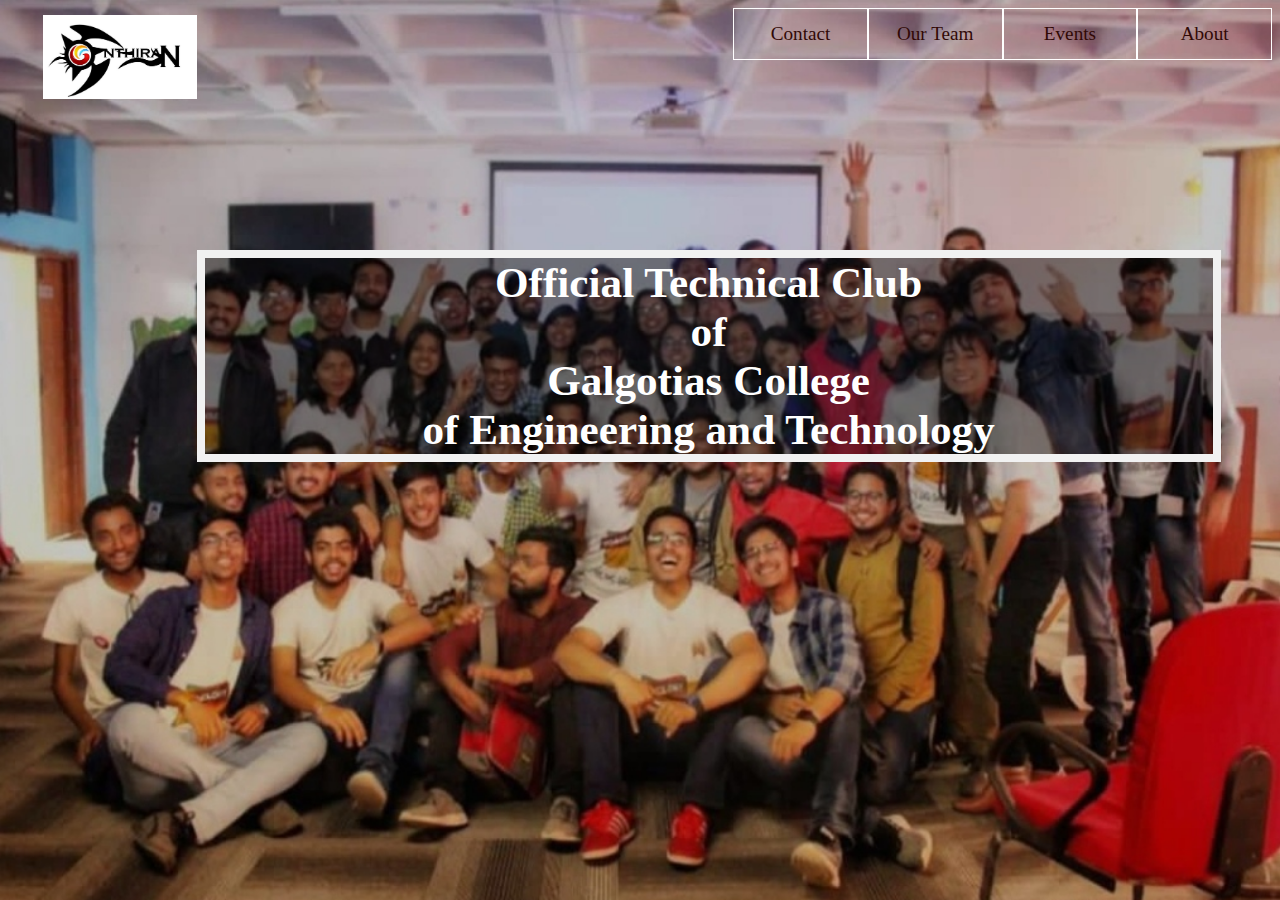
<file: main page/index.html>
<!DOCTYPE html>
<html lang="en">
<head>
<title>Team Enthiran| Official Technical Club of Galgotias College of Engineering and Technology</title>
<meta charset="utf-8">
<link rel="icon" href="images/logo_icon.png" type="image/x-icon" />
<meta name="viewport" content="width=device-width, initial-scale=1">
<link rel="stylesheet" href="style.css">
</head>
<body>
	<img class="logo" src="images/logo.jpg">
	<nav class="hor">
		<li><a href="">About</a></li>
		<li><a href="">Events</a></li>
		<li><a href="">Our Team</a></li>
		<li><a href="">Contact</a></li>
	</nav>
	<div class="dropdown">
  <button class="dropbtn"><img src="images/menu.jpeg" style="width: 5vw;"></button>
  <div class="dropdown-content">
  <a href="#">About</a>
  <a href="#">Events</a>
  <a href="#">Our Team</a>
  <a href="#">Contact</a>
  </div>
</div>
	<h1 class="center_tagline">Official Technical Club <br>of<br> Galgotias College <br>of Engineering and Technology</h1>
</body>
</html>
</file>
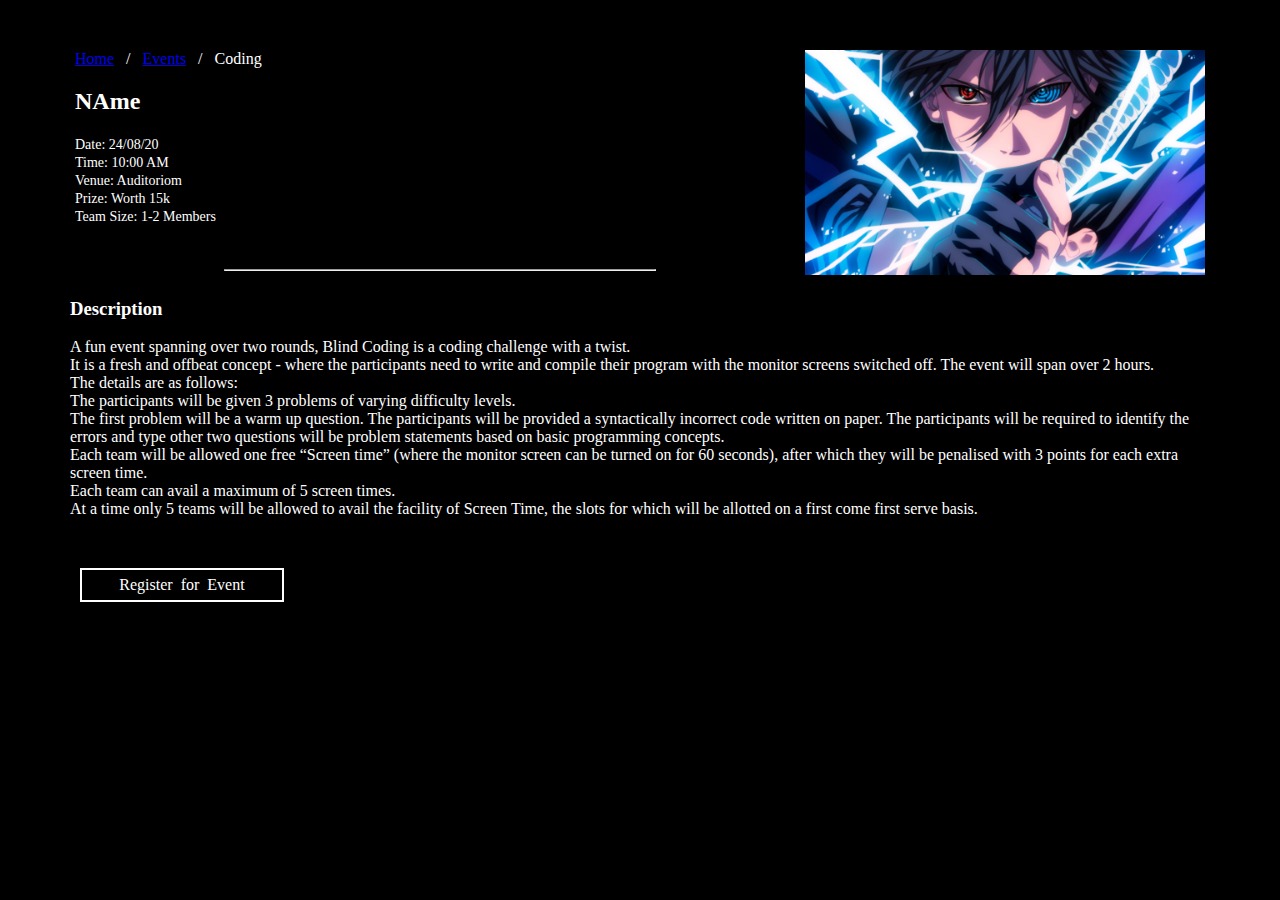
<file: Events/eventAbout.html>
<!DOCTYPE html>
<html lang="en">
<head>
    <meta charset="UTF-8">
    <meta name="viewport" content="width=device-width, initial-scale=1.0">
    <title>Document</title>
    <link rel="stylesheet" href="eventAbout.css">
</head>
<body>
    <div class="eventDescription">
        <div class="eventD">
            <div class="eventIntro">
                <div class="eventLeft">
                    <div class="eventPath">
                        <a href="#">Home</a> &nbsp;&nbsp;/&nbsp;&nbsp; <a href="#">Events</a> &nbsp;&nbsp;/&nbsp;&nbsp; Coding
                    </div>
                    <div class="eventTags">
                        <h2>NAme</h2>
                        <span>Date: 24/08/20</span><br>
                        <span>Time: 10:00 AM</span><br>
                        <span>Venue: Auditoriom</span><br>
                        <span>Prize: Worth 15k</span><br>
                        <span>Team Size: 1-2 Members</span><br>
                    </div>
                    <br><br>
                    <hr style="width:430px">
                    
                </div>
                <div class="eventRight">
                    <img src="sasuke.jpg" width="400px">
                </div>
            </div>
            <div class="eventContent">
                <h3>Description</h3>
                A fun event spanning over two rounds, Blind Coding is a coding challenge with a twist.<br>

                It is a fresh and offbeat concept - where the participants need to write and compile their program with the monitor screens switched off. The event will span over 2 hours.
                <br>
                The details are as follows:<br>
                The participants will be given 3 problems of varying difficulty levels.<br>
                The first problem will be a warm up question. The participants will be provided a syntactically incorrect code written on paper. The participants will be required to identify the errors and type other two questions will be problem statements based on basic programming concepts.<br>
                Each team will be allowed one free “Screen time” (where the monitor screen can be turned on for 60 seconds), after which they will be penalised with 3 points for each extra screen time.<br>
                Each team can avail a maximum of 5 screen times.<br>
                At a time only 5 teams will be allowed to avail the facility of Screen Time, the slots for which will be allotted on a first come first serve basis.
            </div>

            <button class="statusButton">Register&nbsp; for&nbsp; Event</button>

        </div>
    </div>
</body>
</html>
</file>
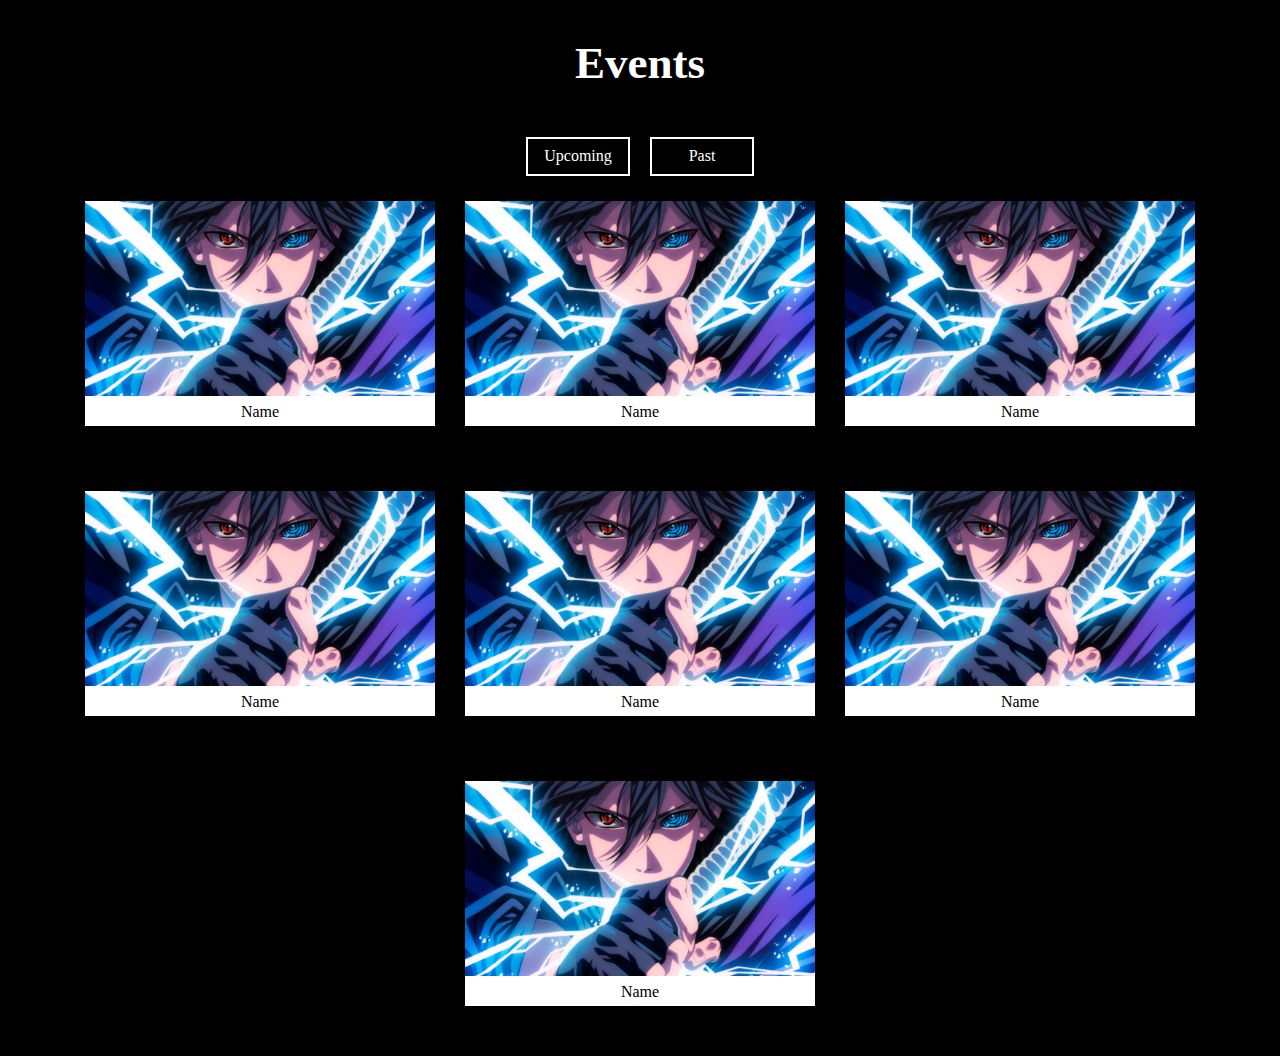
<file: Events/events.html>
<!DOCTYPE html>
<html lang="en">
<head>
    <meta charset="UTF-8">
    <meta name="viewport" content="width=device-width, initial-scale=1.0">
    <title>Events</title>
    <link rel="stylesheet" href="events.css">
</head>
<body>
    <!-- Events Main Page Code -->
<!-- 
    <div class="eventRepresentation">
        <div class="eventName">
            CODING
        </div>
        <div class="eventCategories">
            <div class="category">
                Robotics
            </div>
            <div class="category">
                Coding
            </div>
            <div class="category">
                Cultural
            </div>
            <div class="category">
                Cultural
            </div>
        </div>
    </div> -->


    <!-- Events category code -->

    <div class="eventCategory">
        <div class="eventC">
            <div class="eventHead">
                <h2>Events</h2>
            </div>
            
            
            <div class="eventStatus">
                <button class = "statusButton">Upcoming</button>
                <button class = "statusButton">Past</button>
            </div>
    
    
            <div class="eventsList">
                <div class="event">
                    <div class="eventImg">
                        <img src="sasuke.jpg" style="max-width: 100%;max-height: 100%;"/>
                    </div>
                    <div class="eventN">
                        Name
                    </div>
                </div>
                <div class="event">
                    <div class="eventImg">
                        <img src="sasuke.jpg" style="max-width: 100%;max-height: 100%;"/>
                    </div>
                    <div class="eventN">
                        Name
                    </div>
                </div>
                <div class="event">
                    <div class="eventImg">
                        <img src="sasuke.jpg" style="max-width: 100%;max-height: 100%;"/>
                    </div>
                    <div class="eventN">
                        Name
                    </div>
                </div>
                <div class="event">
                    <div class="eventImg">
                        <img src="sasuke.jpg" style="max-width: 100%;max-height: 100%;"/>
                    </div>
                    <div class="eventN">
                        Name
                    </div>
                </div>
                <div class="event">
                    <div class="eventImg">
                        <img src="sasuke.jpg" style="max-width: 100%;max-height: 100%;"/>
                    </div>
                    <div class="eventN">
                        Name
                    </div>
                </div>
                <div class="event">
                    <div class="eventImg">
                        <img src="sasuke.jpg" style="max-width: 100%;max-height: 100%;"/>
                    </div>
                    <div class="eventN">
                        Name
                    </div>
                </div>
                <div class="event">
                    <div class="eventImg">
                        <img src="sasuke.jpg" style="max-width: 100%;max-height: 100%;"/>
                    </div>
                    <div class="eventN">
                        Name
                    </div>
                </div>
                
        </div>
    </div>


    <!-- Event Description -->
    <!-- <div class="eventDescription">
        <div class="eventD">
            <div class="eventIntro">
                <div class="eventLeft">
                    <div class="eventPath">
                        <a href="#">Home</a> &nbsp;&nbsp;/&nbsp;&nbsp; <a href="#">Events</a> &nbsp;&nbsp;/&nbsp;&nbsp; Coding
                    </div>
                    <div class="eventTags">
                        <h2>NAme</h2>
                        <span>Date: 24/08/20</span><br>
                        <span>Time: 10:00 AM</span><br>
                        <span>Venue: Auditoriom</span><br>
                        <span>Prize: Worth 15k</span><br>
                        <span>Team Size: 1-2 Members</span><br>
                    </div>
                    <br><br>
                    <hr style="width:430px">
                    
                </div>
                <div class="eventRight">
                    <img src="sasuke.jpg" width="400px">
                </div>
            </div>
            <div class="eventContent">
                <h3>Description</h3>
                A fun event spanning over two rounds, Blind Coding is a coding challenge with a twist.<br>

                It is a fresh and offbeat concept - where the participants need to write and compile their program with the monitor screens switched off. The event will span over 2 hours.
                <br>
                The details are as follows:<br>
                The participants will be given 3 problems of varying difficulty levels.<br>
                The first problem will be a warm up question. The participants will be provided a syntactically incorrect code written on paper. The participants will be required to identify the errors and type other two questions will be problem statements based on basic programming concepts.<br>
                Each team will be allowed one free “Screen time” (where the monitor screen can be turned on for 60 seconds), after which they will be penalised with 3 points for each extra screen time.<br>
                Each team can avail a maximum of 5 screen times.<br>
                At a time only 5 teams will be allowed to avail the facility of Screen Time, the slots for which will be allotted on a first come first serve basis.
            </div>

            <button class="statusButton">Register&nbsp; for&nbsp; Event</button>

        </div>
    </div> -->
</body>
</html>
</file>
<file: main page/style.css>
body{
	background-image: url("images/en_back.jpg");
	background-size: 100%;
  background-repeat: no-repeat;
}
.logo{
	float: left;
	width: 12vw;
	display: block; 
	margin-left: 35px;
	margin-top: 7px;
}
.dropdown , .dropbtn{
  display: none;
}
.center_tagline{
 clear: left;
	 background-color: rgb(0,0,0); /* Fallback color */
  background-color: rgba(0,0,0, 0.4); /* Black w/opacity/see-through */
  color: white;
  display: inline-block;
  font-weight: bold;
  font-size: 270%;
  box-sizing: border-box;
  border: 8px solid #f1f1f1;
  margin-left: auto;
  margin-right: auto;
  margin-top: 15%;
  width: 80vw;
  text-align: center;
}

/*Display for mobile users*/
@media only screen and (max-width: 768px)
{
  .dropdown, .dropbtn{
    display: block;
  }
	.center_tagline{
	 background-color: rgb(0,0,0); /* Fallback color */
  background-color: rgba(0,0,0, 0.4); /* Black w/opacity/see-through */
  color: white;
  display: block;
 
  font-weight: bold;
  font-size: 100%;
  box-sizing: border-box;
  border: 8px solid #f1f1f1;
  margin-right: auto;
  margin-left: auto;
  
  width: 80vw;
  text-align: center;
}
body{
	background-image: url("images/phone_back.png");
	background-size: 100%;
	background-repeat: no-repeat;
}
}

/*Nav bar for laptop user*/
.hor li a{
  display: block;
	text-align:center;
	text-decoration: none;
	color: #310906;
}
.hor li{
	  float: right;
    display: inline-block;
    width: 10.5%;
    border: 1px solid white;
    text-align: center;
    height:50px;
    line-height: 50px;
    font-size: 120%;
    color: #F63131;
} 
.hor li:hover{
    background-color:rgba(156, 252, 231,0.8) /*#0C9CD0*/;
    color: #900C3F;
}
.hor a:hover
{
    color:white;
}
.ver{
  display: none;
}

/*Navigation bars for mobile phones*/
@media only screen and (max-width: 768px)
{
  .hor{
    display: none;
  }
  .dropbtn {
  /*background-color: #4CAF50;*/
  color: white;
  padding: 16px;
  font-size: 16px;
  border: none;
  cursor: pointer;
}

.dropdown {
  float: left;
  position: fixed;
  display: inline-block;
}

.dropdown-content {
  display: none;
  position: absolute;
  background-color: #f9f9f9;
  min-width: 160px;
  box-shadow: 0px 8px 16px 0px rgba(0,0,0,0.2);
  z-index: 1;
}

.dropdown-content a {
  color: black;
  padding: 12px 16px;
  text-decoration: none;
  display: block;
}

.dropdown-content a:hover {background-color: #f1f1f1}

.dropdown:hover .dropdown-content {
  display: block;
}

.dropdown:hover  {
  background-color: #3e8e41;
}
.logo {
  all:unset;
}
.logo{
  display: block; 
  margin-left: auto;
  margin-right: auto;
  width: 15vw;
}
}
</file>
<file: Events/eventAbout.css>
body{
    margin: 0;
}

.eventDescription{
    background-color: black;
    height: 100vh;
    width:100vw;
    display: flex;
    justify-content: center;
}

.eventD{
    max-width: 1140px;
    /* background-color: blue; */
    color:white;
    height:100px;
    width: 100%;
    margin-top: 50px;
}

.eventIntro{
    display: flex;
    justify-content: center;
}

.eventLeft{
    float: left;
    width: 730px;
    font-family: 'Raleway';
}

.eventTags>span{
    font-size: 14px;
}

.statusButton{
    all:unset;
    border: 2px solid white;
    text-align: center;
    background: transparent;
    color:white;
    cursor: pointer;
    font-family: 'Raleway';
    width:200px;
    height:30px;
    margin: 10px;
    margin-top:50px;
}

.statusButton:active ,.statusButton:hover{
    background: white;
    color:black;
}
</file>
<file: Events/events.css>
body,html{
    margin:0;
    /* overflow-x: hidden; */
}
/* 
.eventRepresentation{
    display: flex;
    flex-direction: row;
    justify-content: center;
}

.eventName{
    transform: rotateZ(-90deg) translateY(100px);
    font-size: 40px;
    font-family: 'Raleway';
}

.eventCategories{
    display: flex;
    flex-wrap: wrap;
    flex-direction: row;
    
}

.category{
    width:250px;
    height:250px;
    background-color: brown;
    margin-right: 30px;
    margin-bottom:30px;
} */




.eventCategory{
    background-color: black;
    color: white;
    height: 100%;
    display: flex;
    justify-content: center;
}

.eventC{
    max-width: 1140px;
}

.eventHead{
    font-family: 'Raleway';
    font-size: 30px;
    display: flex;
    justify-content: center;
}

.eventStatus{
    display: flex;
    justify-content:center;
}

.statusButton{
    all:unset;
    border: 2px solid white;
    text-align: center;
    background: transparent;
    color:white;
    cursor: pointer;
    font-family: 'Raleway';
    width:100px;
    height:35px;
    margin: 10px;
}

.statusButton:active ,.statusButton:hover{
    background: white;
    color:black;
}


.eventsList{
    display: flex;
    flex-direction: row;
    flex-wrap: wrap;
    justify-content: center;
}

.event{
    width:350px;
    height:225px;
    margin:15px;    
    color:black;
    background-color: yellow;
    position: relative;
    margin-bottom: 50px;
}

.eventN{
    width:inherit;
    position: absolute;
    bottom:0px;
    height:30px;
    text-align: center;
    line-height: 2;
    background-color: white;
}




/* .eventDescription{
    background-color: black;
    height: 100vh;
    width:100vw;
    display: flex;
    justify-content: center;
}

.eventD{
    max-width: 1140px;
    color:white;
    height:100px;
    width: 100%;
    margin-top: 50px;
}

.eventIntro{
    display: flex;
    justify-content: center;
}

.eventLeft{
    float: left;
    width: 730px;
    font-family: 'Raleway';
}

.eventTags>span{
    font-size: 14px;
}

.statusButton{
    all:unset;
    border: 2px solid white;
    text-align: center;
    background: transparent;
    color:white;
    cursor: pointer;
    font-family: 'Raleway';
    width:200px;
    height:30px;
    margin: 10px;
    margin-top:50px;
}

.statusButton:active ,.statusButton:hover{
    background: white;
    color:black;
} */
</file>
